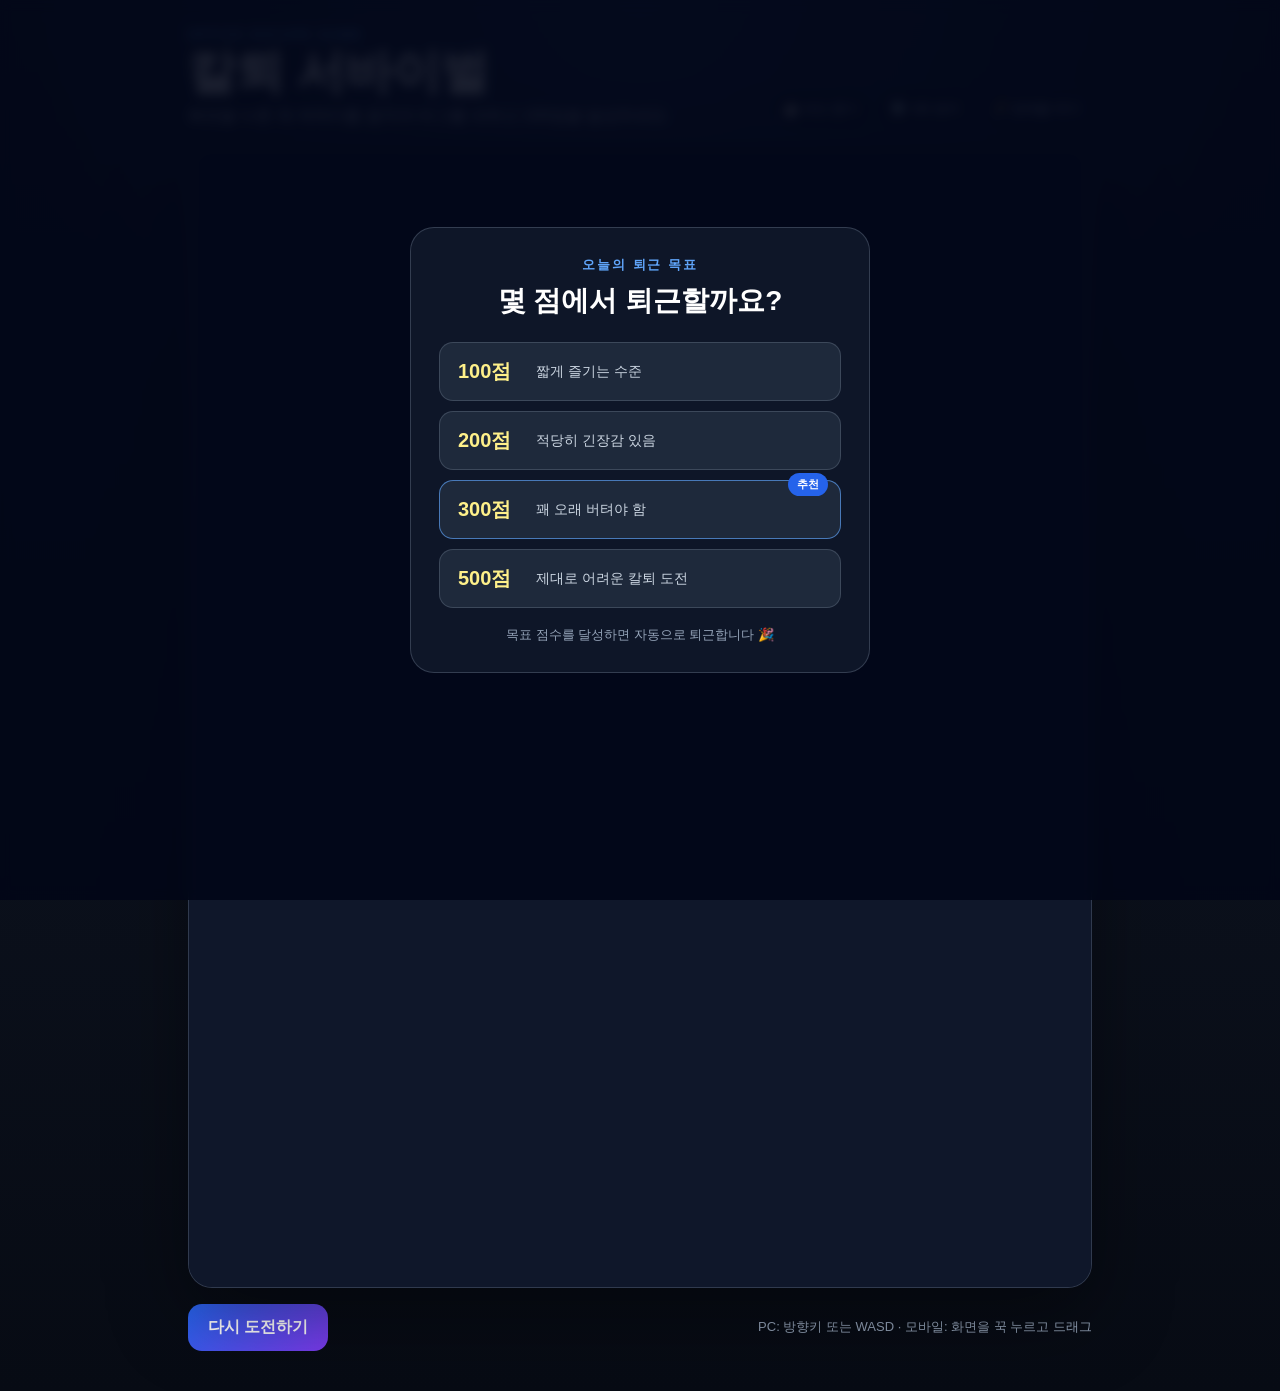
<file: index.html>
<!DOCTYPE html>
<html lang="ko">
<head>
    <meta charset="UTF-8">
    <meta name="viewport" content="width=device-width, initial-scale=1.0">
    <title>칼퇴 서바이벌: 버그 지옥</title>
    <link rel="stylesheet" href="./style.css">
</head>
<body>
    <main class="game-container">
        <section class="game-header">
            <div>
                <p class="eyebrow">OFFICE ESCAPE GAME</p>
                <h1>칼퇴 서바이벌</h1>
                <p class="subtitle">화면을 누른 채 캐릭터를 움직여 버그를 피하고 100점을 달성하세요.</p>
            </div>

            <div class="legend" aria-label="게임 아이템 안내">
                <span>☕ 속도 증가</span>
                <span>🛡️ 1회 방어</span>
                <span>💣 장애물 제거</span>
            </div>
        </section>

        <section class="game-stage">
            <canvas id="gameCanvas" width="600" height="760"></canvas>

            <div class="touch-controls">
                <button type="button" id="leftButton" class="control-button">◀</button>
                <button type="button" id="rightButton" class="control-button">▶</button>
            </div>
        </section>
        <div id="targetScoreModal" class="target-score-modal">
    <div class="target-score-panel">
        <p class="target-score-eyebrow">오늘의 퇴근 목표</p>
        <h2>몇 점에서 퇴근할까요?</h2>

        <div class="score-guide">
            <button type="button" class="score-option" data-score="100">
                <strong>100점</strong>
                <span>짧게 즐기는 수준</span>
            </button>

            <button type="button" class="score-option" data-score="200">
                <strong>200점</strong>
                <span>적당히 긴장감 있음</span>
            </button>

            <button type="button" class="score-option recommended" data-score="300">
                <strong>300점</strong>
                <span>꽤 오래 버텨야 함</span>
                <em>추천</em>
            </button>

            <button type="button" class="score-option" data-score="500">
                <strong>500점</strong>
                <span>제대로 어려운 칼퇴 도전</span>
            </button>
        </div>

        <p class="target-score-help">
            목표 점수를 달성하면 자동으로 퇴근합니다 🎉
        </p>
    </div>
</div>

        <div class="actions">
            <button type="button" id="restartButton" class="restart-button">다시 도전하기</button>
            <p>PC: 방향키 또는 WASD · 모바일: 화면을 꾹 누르고 드래그</p>
        </div>
    </main>

    <script src="./game.js"></script>
</body>
</html>
</file>
<file: style.css>
* {
    box-sizing: border-box;
}

:root {
    color-scheme: dark;
}

body {
    margin: 0;
    min-height: 100vh;
    background:
        radial-gradient(circle at top, rgba(61, 92, 160, 0.28), transparent 40%),
        linear-gradient(180deg, #111827 0%, #070b14 100%);
    color: #f8fafc;
    font-family: Inter, Pretendard, Arial, sans-serif;
}

button {
    font: inherit;
}

.game-container {
    width: min(940px, 100%);
    margin: 0 auto;
    padding: 28px 18px 40px;
}

.game-header {
    display: flex;
    justify-content: space-between;
    gap: 24px;
    align-items: flex-end;
    margin-bottom: 16px;
}

.eyebrow {
    margin: 0 0 6px;
    color: #60a5fa;
    font-size: 12px;
    font-weight: 800;
    letter-spacing: 0.18em;
}

h1 {
    margin: 0;
    font-size: clamp(30px, 5vw, 48px);
    line-height: 1;
}

.subtitle {
    margin: 10px 0 0;
    color: #cbd5e1;
}

.legend {
    display: flex;
    flex-wrap: wrap;
    justify-content: flex-end;
    gap: 8px;
}

.legend span {
    padding: 8px 11px;
    border: 1px solid rgba(148, 163, 184, 0.24);
    border-radius: 999px;
    background: rgba(15, 23, 42, 0.74);
    color: #dbeafe;
    font-size: 13px;
}

.game-stage {
    overflow: hidden;
    border: 1px solid rgba(148, 163, 184, 0.25);
    border-radius: 24px;
    background: #0f172a;
    box-shadow: 0 30px 80px rgba(0, 0, 0, 0.38);
}

canvas {
    display: block;
    width: 100%;
    height: auto;
    background: #0f172a;
    touch-action: none;
}

.touch-controls {
    display: none;
    grid-template-columns: 1fr 1fr;
    gap: 12px;
    padding: 14px;
    background: rgba(15, 23, 42, 0.96);
}

.control-button,
.restart-button {
    border: 0;
    border-radius: 14px;
    cursor: pointer;
    font-weight: 800;
}

.control-button {
    min-height: 56px;
    background: #1e293b;
    color: #ffffff;
    font-size: 24px;
}

.control-button:active {
    transform: translateY(1px);
    background: #334155;
}

.actions {
    display: flex;
    justify-content: space-between;
    gap: 20px;
    align-items: center;
    margin-top: 16px;
}

.actions p {
    margin: 0;
    color: #94a3b8;
    font-size: 13px;
}

.restart-button {
    padding: 13px 20px;
    background: linear-gradient(135deg, #2563eb, #7c3aed);
    color: #ffffff;
}

.restart-button:hover {
    filter: brightness(1.08);
}

@media (max-width: 720px) {
    .game-header,
    .actions {
        align-items: stretch;
        flex-direction: column;
    }

    .legend {
        justify-content: flex-start;
    }

    .touch-controls {
        display: grid;
    }
}
.game-stage {
    position: relative;
}

.target-score-modal {
    position: absolute;
    inset: 0;
    z-index: 20;
    display: flex;
    align-items: center;
    justify-content: center;
    padding: 20px;
    background: rgba(2, 6, 23, 0.88);
    backdrop-filter: blur(6px);
}

.target-score-modal.hidden {
    display: none;
}

.target-score-panel {
    width: min(460px, 100%);
    padding: 28px;
    border: 1px solid rgba(148, 163, 184, 0.28);
    border-radius: 24px;
    background: rgba(15, 23, 42, 0.97);
    text-align: center;
}

.target-score-eyebrow {
    margin: 0 0 8px;
    color: #60a5fa;
    font-size: 13px;
    font-weight: 800;
    letter-spacing: 0.15em;
}

.target-score-panel h2 {
    margin: 0 0 22px;
    color: #ffffff;
    font-size: 28px;
}

.score-guide {
    display: grid;
    gap: 10px;
}

.score-option {
    position: relative;
    display: flex;
    align-items: center;
    gap: 14px;
    width: 100%;
    padding: 15px 18px;
    border: 1px solid rgba(148, 163, 184, 0.25);
    border-radius: 14px;
    background: #1e293b;
    color: #ffffff;
    cursor: pointer;
    text-align: left;
    transition:
        transform 0.15s ease,
        border-color 0.15s ease,
        background-color 0.15s ease;
}

.score-option:hover,
.score-option:active {
    transform: translateY(-2px);
    border-color: #60a5fa;
    background: #27364f;
}

.score-option strong {
    min-width: 64px;
    color: #fef08a;
    font-size: 20px;
}

.score-option span {
    color: #cbd5e1;
    font-size: 14px;
}

.score-option em {
    position: absolute;
    top: -8px;
    right: 12px;
    padding: 4px 9px;
    border-radius: 999px;
    background: #2563eb;
    color: #ffffff;
    font-size: 11px;
    font-style: normal;
    font-weight: 800;
}

.score-option.recommended {
    border-color: rgba(96, 165, 250, 0.65);
}

.target-score-help {
    margin: 18px 0 0;
    color: #94a3b8;
    font-size: 13px;
}

@media (max-width: 520px) {
    .target-score-panel {
        padding: 22px 16px;
    }

    .target-score-panel h2 {
        font-size: 23px;
    }

    .score-option {
        padding: 14px;
    }
}
</file>
